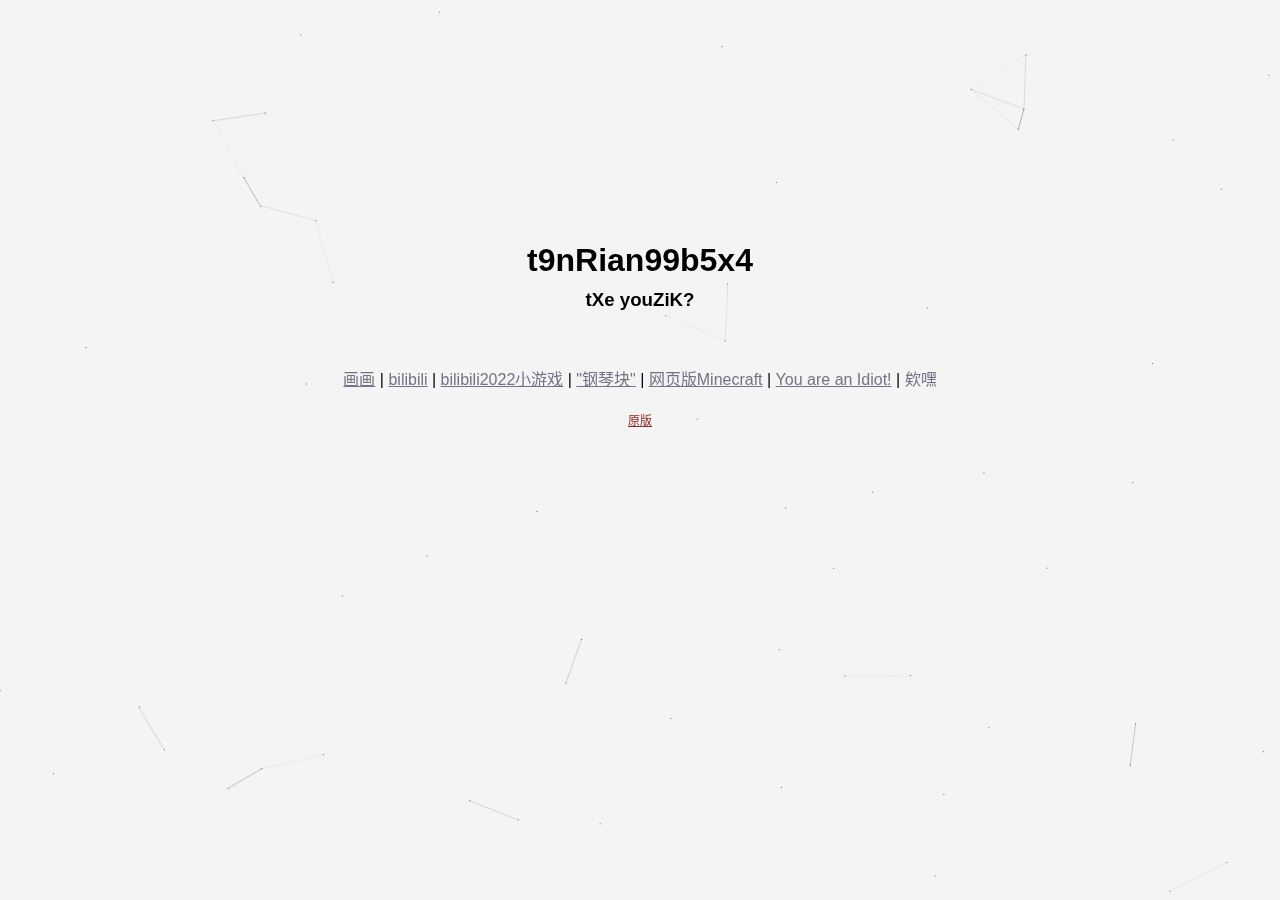
<file: index.html>
<!DOCTYPE html>
<html lang="zh-cn">

<head>
	<meta charset="UTF-8">
	<title>一个一个一个小站(悲</title>
	<link rel="shortcut icon" href="./favicon.ico">
	<meta name="viewport" content="width=device-width, initial-scale=1">
	<style>
		* {
			margin: 0px;
			padding: 0px;
		}

		body {
			background-color: #f4f4f4;
		}
	</style>
	<script src="./bug.js"></script>
</head>
<style type="text/css">
	body {
		font-size: 13px;
		font-family: arial;
	}

	h3 {
		width: 100%;
		overflow: hidden;
		height: 60px;
	}

	#main {
			font-size: 16px;
			margin-top: 150px;
			padding: 100px;
			text-align: center;
			line-height: 20px;
		}

	a {
		color: #737386;
		display: inline-block;
	}

	a.small {
		color: #8C2727;
		font-size: 12px;
		font-family: arial, sans-serif;
	}

	p.what {
		padding-top: 300px;
	}

	p {
		color: #737386;
	}
</style>

<body>
	<div id="main">
		<h1 id="title">Easter egg!</h1> <br/>
		<h3 id="head">Easter egg!</h3> <br/>
		<!--<a href="https://www.idealclover.top">Blog</a> |
      <a href="https://blog.idealclover.top">Zone</a> |
      <a href="https://t.me/idealclover">Telegram</a> |
      <a href="https://github.com/idealclover">Github</a> |
      <!--<a href="https://www.zhihu.com/people/hu-zi-da-ha">Zhihu</a> |
      <a href="https://idealclover.top/resume/resume.html">Resume</a> |
      <a href="mailto:shadowspacex@163.com" onclick=copy()>Email</a> <br />-->
		<a href="./game/draw">画画</a> |
		<a href="https://space.bilibili.com/279764888">bilibili</a> |
		<a href="./game/bilibili">bilibili2022小游戏</a> |
		<a href="game/piano">"钢琴块"</a> |
		<a href="game/mc">网页版Minecraft</a> |
		<a href="ldiot">You are an Idiot!</a> |
		<a onclick=copy()>欸嘿</a>
		<br/>
		<br/>
		<a class="small" href="https://jc1144096387.github.io/canvas_nest/">原版</a>
		<!--<p class="what">你要好好长大，</p>
		<p>不要输给风，</p>
		<p>不要输给雨，</p>
		<p>不要输给冬雪，</p>
		<p>不要输给炎夏。</p>
		<p>少年人，你在孩童时应当快乐，</p>
		<p>使你的心欢畅，行你所愿行的，</p>
		<p>见你所愿见的，</p>
		<p>然而也应当记住黑暗的时日。</p>
		<p>但愿新的梦想永远不被无留陀侵蚀，</p>
		<p>但愿旧的故事与无留陀一同被忘却，</p>
		<p>但愿绿色的原野，山丘永远不会变得枯黄，但愿溪水永远清澈，但愿鲜花永远盛开。</p>
		<p>挚友将再次同行于茂密的森林中，一切美好的事物终将归来，一切痛苦的记忆也会远去，</p>
		<p>就像溪水净化自己，枯树绽出新芽。</p>
		<p>最终，森林会记住一切。</p>
		<p>我们会在沙恒中相会。</p>-->
	</div>
	<script type="text/javascript" opacity="0.6" count="60" src="canvas-nest.js"></script>
</body>
<script type="text/javascript">
	window.onerror = function (e) { alert(e); }
</script>
<script src="./title.js"></script>
<script src="./head.js"></script>

</html>
</file>
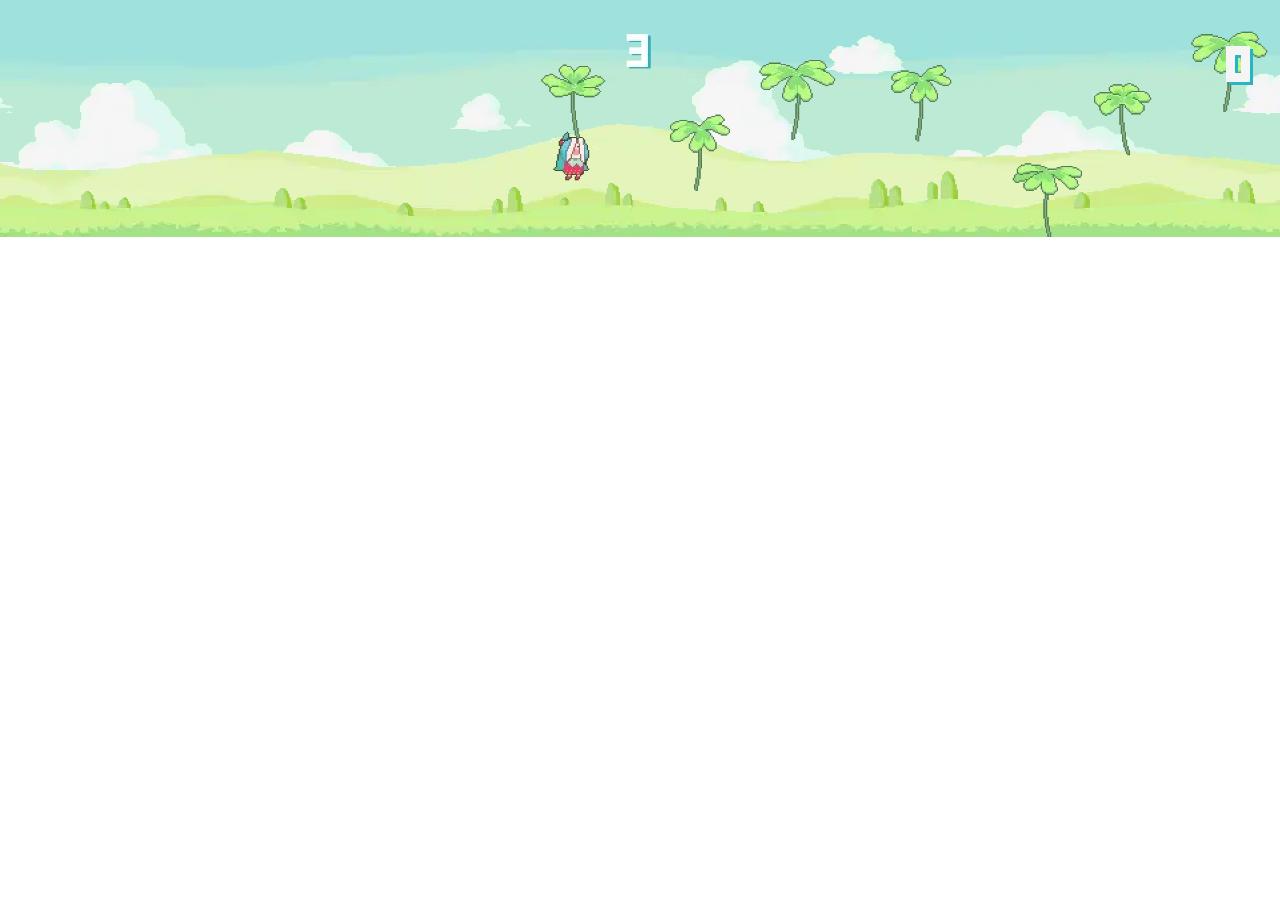
<file: game/bilibili/index.html>
<!DOCTYPE html>
<html lang="en">

<head>
  <meta charset="UTF-8">
  <meta http-equiv="X-UA-Compatible" content="IE=edge">
  <meta name="viewport" content="width=device-width, initial-scale=1.0">
  <script type="text/javascript" src="./activity.hdslb.com/blackboard/static/20220330/00979505aec5edd6e5c2f8c096fa0f62/odXH9yzdsj.js"></script>
  <title>风叶穿行</title>
  <link rel="shortcut icon" href="./favicon.ico">
</head>

<body>
  <div id="i_cecream"></div>
  <script>
    var myContainer = document.getElementById("i_cecream");
    var gameInst = new BannerGameSpring2022(myContainer);
    gameInst.init().then(() => gameInst.start());
  </script>
</body>

</html>
</file>
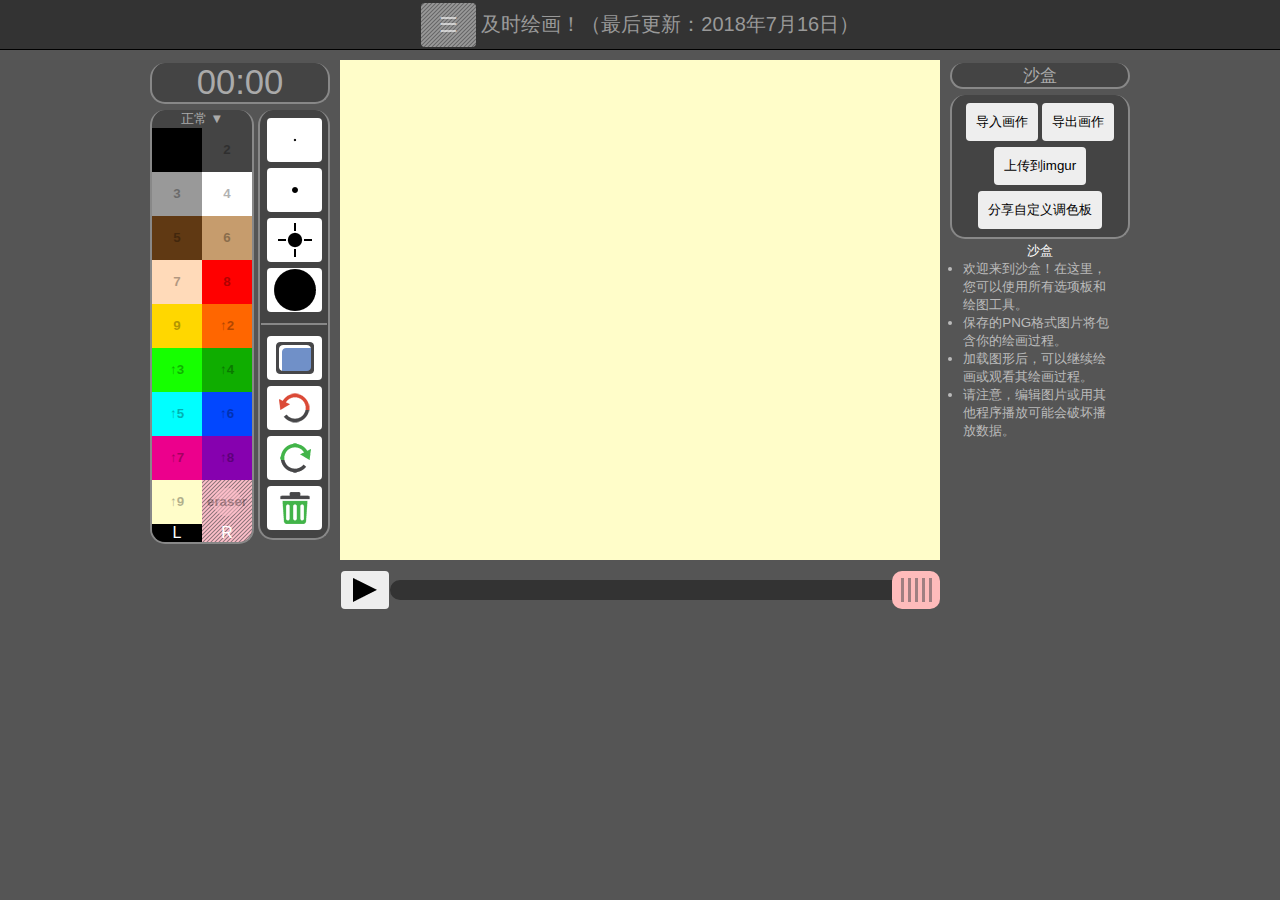
<file: game/draw/index.html>
<!doctype html>
<meta http-equiv="Content-Security-Policy" content="
	img-src 'self' * 'unsafe-inline' data:; 
	media-src 'self' * 'unsafe-inline' data:; 
	script-src 'self' * 'unsafe-inline' data:">
<link rel="author" href="http://grompe.org.ru/">
<link rel="stylesheet" href="drawit.css?3">
<link rel="shortcut icon" href="../../favicon.ico">
<title>及时绘画！</title>
<body id="newcanvasyo" class="sandbox">
  <div id="myheader">
    <button id="openmenu" title="打开菜单"></button>
    及时绘画！（最后更新：2018年7月16日）
  </div>
  <ul id="menu">
    <li id="simplay">在十分钟内画出一个随机短语！</li>
    <hr>
    <li id="custompng">另存为自定义大小的 PNG...</li>
    <hr>
    <li id="transparentbg">实验性：使背景透明</li>
    <li id="enablepatterns">实验性：启用模式</li>
    <li id="exportwebm">实验性：导出 WebM（仅限 Chrome）</li>
    <li id="setbackgroundimage">实验性：设置背景图像</li>
    <hr>
    <li id="drawtransitions">显示颜色过渡</li>
    <li id="togglesmooth">禁用描边平滑</li>
    <li id="setsnap">对齐网格</li>
    <hr>
    <li id="usagetips">使用提示</li>
  </ul>
  <noscript>
    <div id="noscriptwarn">
      别忘了开启javascript，这个网站需要它！
    </div>
  </noscript>
  <div id="drawthis" class="onlyplay">一只牛跳到了月亮上</div>
  <div id="emptytitle" class="onlysandbox"></div>
  <div id="bl" class="noselect">
    <div id="toolpane">
      <div id="timer" class="panel">00:00</div>
      <div id="colors" class="panel">
        <div id="palettename">正常</div>
        <div id="palettechooser" class="onlysandbox"></div>
        <div id="palette">
          <b
          style="background-color:#000000"></b><b
          style="background-color:#444444"></b><b
          style="background-color:#999999"></b><b
          style="background-color:#ffffff"></b><b
          style="background-color:#603913"></b><b
          style="background-color:#c69c6d"></b><b
          style="background-color:#ffdab9"></b><b
          style="background-color:#ff0000"></b><b
          style="background-color:#ffd700"></b><b
          style="background-color:#ff6600"></b><b
          style="background-color:#16ff00"></b><b
          style="background-color:#0fad00"></b><b
          style="background-color:#00ffff"></b><b
          style="background-color:#0247fe"></b><b
          style="background-color:#ec008c"></b><b
          style="background-color:#8601af"></b><b
          style="background-color:#fffdc9"></b><b
          id="eraser"></b>
        </div>
        <div id="indicator">
          <div
          id="addcolor" title="添加新颜色（默认为基色）">+</div><div
          id="delcolor" title="删除最后一种匹配的辅助颜色（或最后一种颜色）">-</div><div
          id="primary" title="颜色1（左键或笔）" style="background-color:#000">L</div><div
          id="secondary" title="颜色2（右键或橡皮擦）" class="eraser">R</div>
        </div>
      </div>
      <div id="tools" class="panel">
        <button id="brush0" title="超小刷子（-）"></button>
        <button id="brush1" title="小刷子"></button>
        <button id="brush2" class="sel" title="中刷子"></button>
        <button id="brush3" title="大刷子（=）"></button>
        <hr>
        <button id="setbackground" title="设置背景（B）"></button>
        <button id="undo" title="撤消（Ctrl+Z）"></button>
        <button id="redo" title="重做（Ctrl+Y）"></button>
        <button id="trash" title="清除画布（填充：Shift+F）"></button>
      </div>
    </div>
    <div id="popup"><div id="popupclose"></div>
      <div id="popuptitle"></div>
      <div id="popupcontents"></div>
    </div>
    <div id="svgContainer"></div>
    <div id="seekbar"><div id="play" title="播放（空格）"></div><div id="knob"></div></div>
    <div id="infopane">
      <div id="gamemode" class="panel">
        <span class="onlysandbox">沙盒</span>
        <span class="onlyplay">公共安全工作游戏</span>
      </div>
      <div id="gamebuttons" class="panel">
      <!--
        <button id="bookmark" class="onlyplay">书签</button>
        <button id="options" class="onlyplay">选项</button>
        <button id="skip" class="onlyplay">跳过</button>
        <button id="report" class="onlyplay">报告</button>
        <button id="exit" class="onlyplay">退出</button>
      -->
        <button id="skip" class="onlyplay">跳过</button>
        <button id="exit" class="onlyplay">返回到沙盒</button>
        <button id="import" class="onlysandbox">导入画作</button>
        <button id="export" class="onlysandbox">导出画作</button>
        <button id="imgur" class="onlysandbox">上传到imgur</button>
        <button id="sharepalette" class="onlysandbox">分享自定义调色板</button>
      </div>
      <button id="submit" class="onlyplay">提交！</button>
      <div class="guidelines onlyplay">指南
        <ul>
          <li>欢迎来到简单绘画！尽你最大的努力</li>
          <li>如果短语太难，请使用跳过按钮</li>
          <li>不要画文本-始终画图片</li>
          <li>显式绘图（NSFW）将被禁止</li>
        </ul>
      </div>
      <div class="guidelines onlysandbox">沙盒
        <ul>
          <li>欢迎来到沙盒！在这里，您可以使用所有选项板和绘图工具。</li>
          <li>保存的PNG格式图片将包含你的绘画过程。</li>
          <li>加载图形后，可以继续绘画或观看其绘画过程。</li>
          <li>请注意，编辑图片或用其他程序播放可能会破坏播放数据。</li>
        </ul>
      </div>
    </div>
  </div>
  <div id="wacomContainer"></div>
<script>
window.options = {
  enableWacom: "auto",
  fixTabletPluginGoingAWOL: 1,
  hideCross: 1,
  colorNumberShortcuts: 1,
  colorDoublePress: 0,
  colorUnderCursorHint: 1,
};
</script>
<script src="pako.min.js"></script>
<script src="drawit.js?15"></script>
</body>
</file>
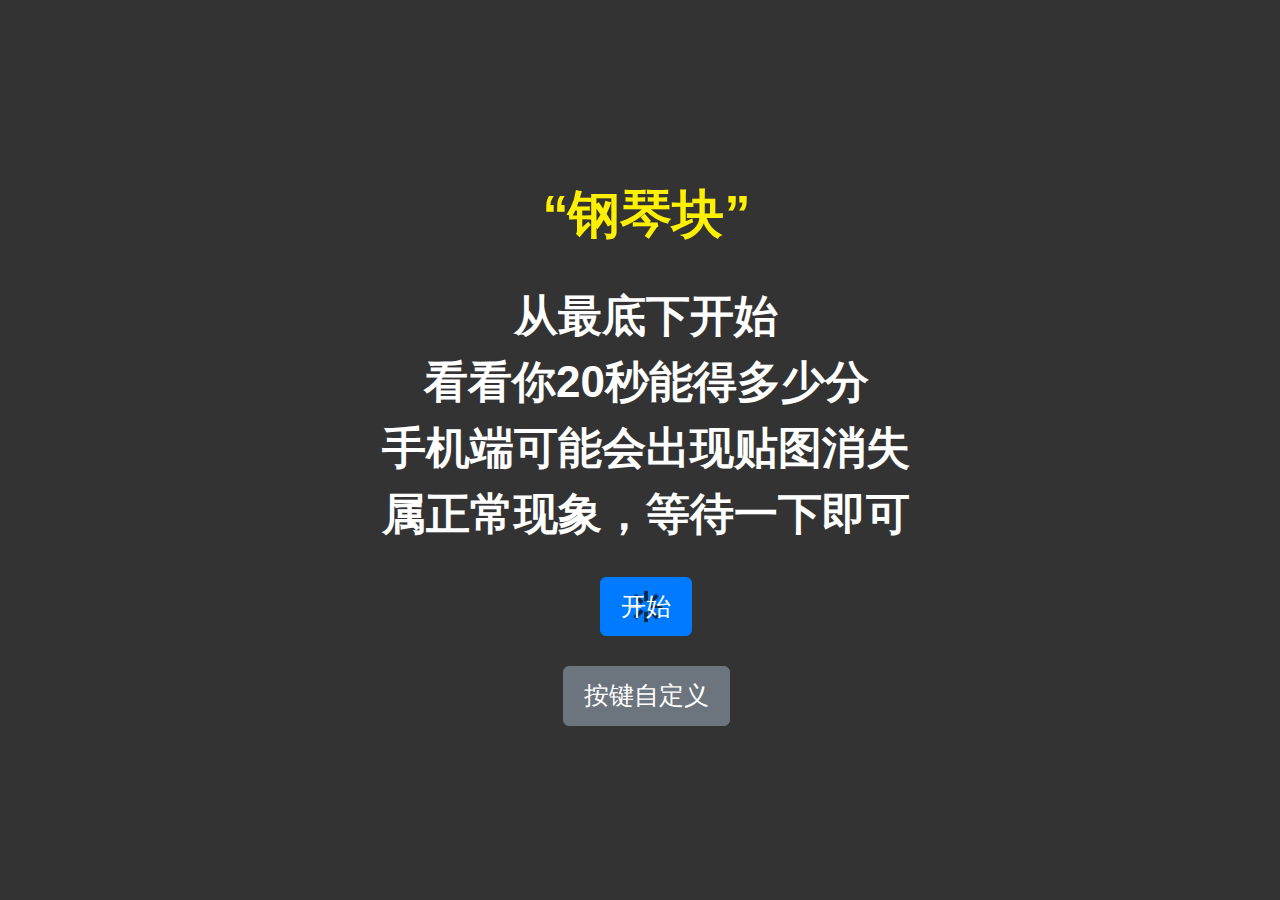
<file: game/piano/index.html>
<!DOCTYPE html>
<html>

<head>
    <title>“钢琴块”</title>
    <link rel="shortcut icon" href="../../favicon.ico">
    <meta itemprop="name" content="“钢琴块”" />
    <meta itemprop="description" content="“钢琴块”" />
    <meta charset="utf-8" />
    <meta name="viewport" content="initial-scale=1, user-scalable=no, minimum-scale=1.0, maximum-scale=1.0, width=device-width,target-densitydpi=device-dpi" />
    <link rel="stylesheet" href="https://stackpath.bootstrapcdn.com/bootstrap/4.3.1/css/bootstrap.min.css" integrity="sha384-ggOyR0iXCbMQv3Xipma34MD+dH/1fQ784/j6cY/iJTQUOhcWr7x9JvoRxT2MZw1T" crossorigin="anonymous">
    <link href="./static/index.css" rel="stylesheet" type="text/css">
    <script src="https://pv.sohu.com/cityjson?ie=utf-8"></script>
    <script src="https://code.createjs.com/1.0.0/createjs.min.js"></script>
    <script src="https://passport.cnblogs.com/scripts/jsencrypt.min.js"></script>
    <script src="./static/index.js"></script>
</head>

<body onLoad="init()" oncontextmenu=self.event.returnValue=false>
    <div id="GameScoreLayer" class="BBOX SHADE bgc1" style="display:none;">
        <div style="padding:5%;margin-top: 200px;background-color: rgba(125, 181, 216, 0.3);">
            <div id="GameScoreLayer-text"></div>
            <div id="GameScoreLayer-score" style="margin:10px 0;">得分</div>
            <div id="GameScoreLayer-bast">最佳</div>
            <button type="button" class="btn btn-secondary btn-lg" onclick="replayBtn()">重来</button>
            <button type="button" class="btn btn-secondary btn-lg" onclick="window.location.href='https://github.com/arcxingye/EatKano'">开源</button>
            <button type="button" class="btn btn-secondary btn-lg" onclick="window.location.href='https://github.com/fangkuai767/EatKun'">开源（改）</button>
        </div>
    </div>
    </div>
    <div id="welcome" class="SHADE BOX-M">
        <div class="welcome-bg FILL"></div>
        <div class="FILL BOX-M" style="position:absolute;top:0;left:0;right:0;bottom:0;z-index:5;">
            <div style="margin:0 8% 0 9%;">
                <div style="font-size:2.6em; color:#FEF002;">“钢琴块”</div><br />
                <div style="font-size:2.2em; color:#fff; line-height:1.5em;">
                    从最底下开始<br />
                    看看你20秒能得多少分<br />
                    手机端可能会出现贴图消失<br />
                    属正常现象，等待一下即可<br />
                </div>
                <br />
                <div id="btn_group" style="display: block;">
                    <button type="button" id="ready-btn" class="btn btn-primary loading btn-lg">开始</button>
                    <br /><br />
                    <button type="button" class="btn btn-secondary btn-lg" onclick="show_setting()">按键自定义</button>
                </div>
                <div id="setting" style="display: none;">
                    <!-- 此为无排行榜版本，去除名字留言 -->
                    <div class="input-group mb-3" style="display: none;">
                        <div class="input-group-prepend">
                            <span class="input-group-text" id="basic-addon1">名字</span>
                        </div>
                        <input type="text" id="username" class="form-control" maxlength=8 placeholder="用于纪录排行(特殊字符会被过滤)">
                    </div>
                    <div class="input-group mb-3" style="display: none;">
                        <div class="input-group-prepend">
                            <span class="input-group-text" id="basic-addon1">留言</span>
                        </div>
                        <input type="text" id="message" class="form-control" maxlength=50 placeholder="禁广告/脏话(本项可不填)">
                    </div>
                    <div class="input-group mb-3">
                        <div class="input-group-prepend">
                            <span class="input-group-text" id="basic-addon1">按键</span>
                        </div>
                        <input type="text" id="keyboard" class="form-control" maxlength=4 placeholder="默认为1234">
                    </div>
                    <button type="button" class="btn btn-secondary btn-lg" onclick="show_btn();save_cookie();">完成</button>
                </div>
            </div>
        </div>
    </div>
</body>

</html>
</file>
<file: game/draw/drawit.css>
@font-face {
  font-family: 'Yanone Kaffeesatz';
  font-style: normal;
  font-weight: 400;
  src: local('Yanone Kaffeesatz Regular'), local('YanoneKaffeesatz-Regular') format('woff');
}
@font-face {
  font-family: 'Nunito';
  font-style: normal;
  font-weight: 400;
  src: local('Nunito-Regular') format('woff');
}
body {
  margin: 0;
  font-family: 'Nunito', sans-serif;
  background: #555;
}
.noselect {
  -webkit-user-select: none;
  -moz-user-select: none;
  -ms-user-select: none;
  user-select: none;
}
#newcanvasyo {
  background: #555;
}
#newcanvasyo.play .onlysandbox,
#newcanvasyo.sandbox .onlyplay {
  display: none;
}
#myheader {
  font-size: 15pt;
  line-height: 49px;
  height: 49px;
  border-bottom: 1px solid black;
  background: #333;
  text-align: center;
  vertical-align: middle;
  color: #999;
  overflow: hidden;
  display: block;
}
a {
  color: #999;
}
a.prominent {
  color: #7af;
}
a.prominent:hover {
  color: #9ff;
}
#menu {
  display: none;
  position: absolute;
  background: #666;
  color: #ddd;
  z-index: 2;
  border: 2px solid #777;
  box-shadow: 5px 5px 5px rgba(0, 0, 0, 0.5);
  list-style-type: none;
  padding: 0;
  margin: 0;
  font-size: 13pt;
  text-align: left;
}
#menu.open {
  display: block;
}
#menu li {
  line-height: 49px;
  height: 49px;
  padding: 0 10px;
  cursor: pointer;
}
#menu li:hover {
  background: #777;
}
#menu hr {
  margin: 5px;
  border: 1px solid #444;
}
#noscriptwarn {
  color: #800;
  padding: 10px;
  font-size: 15pt;
  background: #faa;
  text-align: center;
}
#drawthis {
  padding: 4px;
  color: #fff;
  font-size: 26pt;
  font-family: 'Yanone Kaffeesatz';
  text-align: center;
  vertical-align: middle;
  display: table-cell;
  width: 1%;
}
#drawthis:before {
  color: #aaa;
  font-size: 14pt;
  font-family: 'Nunito';
  content: 'Draw this:';
  padding-right: 1em;
  width: 1%;
  text-align: right;
  vertical-align: middle;
  margin-left: -10%;
}
#emptytitle {
  height: 10px;
}
#bl {
  width: 600px;
  margin: auto;
  position: relative;
}
#toolpane {
  text-align: center;
  padding: 0 10px;
}
#infopane {
  text-align: center;
  padding: 0 10px;
}
.panel {
  border: 2px solid #888;
  border-radius: 15px;
  border-top: none;
  background: #444;
  margin: 3px 0;
}
#timer {
  font-size: 26pt;
  color: #aaa;
  width: 176px;
  float: left;
}
#palettechooser {
  display: none;
  position: absolute;
  width: 450px;
  background: #666;
  color: #ddd;
  z-index: 1;
  -webkit-columns: 3;
  -moz-columns: 3;
  columns: 3;
  -webkit-column-gap: 0;
  -moz-column-gap: 0;
  column-gap: 0;
  border: 2px solid #777;
  box-shadow: 5px 5px 5px rgba(0, 0, 0, 0.5);
}
#palettechooser.open {
  display: block;
}
#palettechooser div {
  padding: 10px 0 20px;
  cursor: pointer;
  break-inside: avoid;
}
#palettechooser div:hover {
  background-color: #777;
  color: #eee;
}
#colors {
  width: 100px;
  float: left;
}
#colors b {
  float: left;
  display: block;
  width: 50px;
  height: 44px;
  line-height: 42px;
  cursor: pointer;
}
#colors b.hint:after {
  content: '';
  position: absolute;
  border-radius: 50%;
  margin: 32px 2px;
  width: 5px;
  height: 5px;
  background-color: white;
  border: 1px solid #000;
}
#colors b.hint:before {
  opacity: 0.6;
}
#colors b:before {
  font-size: 10pt;
  opacity: 0.3;
  color: #000;
}
#colors b:hover:before {
  opacity: 0.4;
  color: #fff;
}
#palettename {
  color: #aaa;
  font-size: 10pt;
  padding: 0 5px;
  cursor: pointer;
}
#palettename:hover {
  color: #ccc;
}
.sandbox #palettename:after {
  content: ' \25BC';
}
#colors #eraser:before {
  content: 'eraser';
}
#colors b {
  counter-increment: color;
}
#colors b:before {
  content: counter(color);
}
#colors b:nth-child(10) {
  counter-reset: color 1;
}
#colors b:nth-child(n+10) {
  counter-increment: color;
}
#colors b:nth-child(n+10):before {
  content: '\2191' counter(color);
}
#colors.setbackground b:before {
  content: 'BG ' counter(color);
}
#colors.setbackground b:nth-child(n+10):before {
  content: 'BG\2191' counter(color);
}
#colors.setbackground #eraser:before {
  content: 'cancel';
}
#colors.edit b:before {
  content: 'E ' counter(color);
}
#colors.edit b:nth-child(n+10):before {
  content: 'E\2191' counter(color);
}
#colors.edit #eraser:before {
  content: 'done';
}
#colors div {
  clear: both;
}
#tools {
  width: 68px;
  float: right;
  padding: 5px 0;
}
#tools button, #openmenu {
  width: 55px;
  height: 44px;
  vertical-align: top;
  margin: 3px 0;
  padding: 0;
}
#brush0, #brush1, #brush2, #brush3,
#setbackground, #undo, #redo, #trash,
#play, #knob, #eraser, .eraser, #openmenu
{
  background: rgb(255, 255, 255) url("91d694a93e9c08023207a058b5cf4509.png");
}
#brush0 { background-position: -2px -8px; }
#brush1 { background-position: -62px -8px; }
#brush2 { background-position: -122px -8px; }
#brush3 { background-position: -182px -8px; }
#brush0.sel { background-position: -2px -68px; }
#brush1.sel { background-position: -62px -68px; }
#brush2.sel { background-position: -122px -68px; }
#brush3.sel { background-position: -182px -68px; }
#setbackground { background-position: -242px -8px; }
#setbackground.sel { background-position: -242px -68px; }
#undo { background-position: -302px -8px; }
#redo { background-position: -362px -8px; }
#trash { background-position: -422px -8px; }
#eraser { background-position: -365px -68px; background-color: pink; }
.eraser { background-position: -425px -68px; background-color: pink; }
#openmenu { background-position: -425px -68px; }
button, #play {
  border: none;
  border-radius: 4px;
  background-color: #eee;
}
button:hover, #play:hover {
  background-color: #acf;
}
button:active, #play:active {
  background-color: #aaa;
}
button:disabled {
  background-color: #aaa;
}
#openmenu:after {
  content: "\2630";
  color: #fff;
  font-size: 16pt;
  opacity: 0.6;
}
#openmenu {
  background-color: #999;
}
#openmenu:hover {
  background-color: #57a;
}
#openmenu:active {
  background-color: #555;
}
#tools hr {
  border: 1px solid #888;
  width: 93%;
  margin: 8px auto;
}
#primary, #secondary {
  display: inline-block;
  width: 50px;
  border-radius: 0 0 0 13px;
  color: #fff;
}
#secondary {
  border-radius: 0 0 13px 0;
}
#addcolor, #delcolor {
  display: none;
  width: 48px;
  background: #eee;
  border-radius: 4px;
  margin: 1px;
  color: #000;
}
#addcolor:hover,
#delcolor:hover {
  background: #acf;
}
#indicator.edit #addcolor,
#indicator.edit #delcolor {
  display: inline-block;
  cursor: pointer;
}
#gamemode {
  font-size: 13pt;
  color: #aaa;
  width: 176px;
  float: left;
}
#gamebuttons {
  font-size: 13pt;
  color: #aaa;
  width: 176px;
  float: left;
  padding: 5px 0;
}
#gamebuttons button {
  padding: 10px;
  margin: 3px 0;
  font-size: 10pt;
}
#submit {
  font-size: 16pt;
  width: 180px;
  height: 50px;
  background-color: #6d6;
}
#submit:hover {
  background-color: #1b7;
}
.guidelines {
  color: #fff;
  font-size: 10pt;
}
.guidelines ul {
  margin: 0;
  padding: 0 1em;
  text-align: left;
}
.guidelines li {
  color: #bbb;
}
#seekbar {
  width: 530px;
  height: 0px;
  margin: 20px 50px 0;
  background: #333;
  border: 10px solid #333;
  border-radius: 10px;
  cursor: pointer;
}
#knob {
  position: absolute;
  width: 48px;
  height: 38px;
  margin-top: -19px;
  margin-left: 492px; /* -10px min */
  border-radius: 10px;
  background-color: #fbb;
  background-position: -305px -71px;
}
#knob.smooth {
  transition: margin-left 0.1s ease-out;
}
#knob:hover {
  background-color: #fdd;
}
#play {
  background-position: -486px -11px;
  position: absolute;
  width: 48px;
  height: 38px;
  margin: -19px -59px;
  border-radius: 4px;
}
#play.pause {
  background-position: -546px -11px;
}
#wacomContainer {
  position: absolute;
  top: -10px;
  left: -10px;
}
@media screen and (min-width: 1000px) {
  #toolpane {
    width: 180px;
    height: 500px;
    position: absolute;
    margin-left: -200px;
  }
  #infopane {
    width: 180px;
    height: 500px;
    position: absolute;
    margin-left: 600px;
    top: 0;
  }
  #submit {
    position: absolute;
    bottom: 10px;
    left: 10px;
    width: 180px;
    height: 50px;
  }
}
@media screen and (min-width: 1360px) {
  #menu {
    right: 50%;
    margin-right: 300px;
  }
}
@media screen and (max-width: 999px) {
  #myheader {
    font-size: 11pt;
  }
  #toolpane {
    width: 580px;
    margin: auto;
  }
  #toolpane:after {
    display: block;
    content: '';
    clear: both;
  }
  #infopane {
    width: 580px;
    margin: 40px 0;
  }
  #timer {
    float: right;
    width: 260px;
  }
  #colors {
    width: 300px;
    margin-left: 5px;
    clear: left;
    float: left;
  }
  #primary, #secondary {
    width: 150px;
  }
  #addcolor, #delcolor {
    width: 148px;
  }
  #tools {
    width: 260px;
  }
  #tools button {
    margin: 0;
  }
  #gamebuttons {
    width: 390px;
    margin-left: 5px;
  }
}
#svgContainer {
  width: 600px;
  height: 500px;
  margin: auto;
  background: #fffdc9 url('8bafe49438873c73988a09da19874998.png') center no-repeat;
  cursor: crosshair;
  touch-action: pinch-zoom;
}
#svgContainer.hidecursor {
  cursor: none;
}
#svgContainer.loading * {
  display: none;
}
#svgContainer canvas, #svgContainer svg {
  position: absolute;
}
#popup {
  display: none;
  position: absolute;
  width: 400px;
  height: 300px;
  margin: 50px;
  padding: 50px;
  opacity: 0.95;
  background: #444;
  color: #ddd;
  border-radius: 15px;
  text-align: center;
  z-index: 1;
  font-size: 20pt;
}
#popup.show {
  display: block;
}
#popup hr {
  border: 1px solid #888;
}
#popuptitle {
  color: #999;
  font-size: 25pt;
  margin: 10px;
}
#popupclose {
  display: block;
  position: absolute;
  width: 50px;
  height: 50px;
  background: #c44;
  color: #ddd;
  right: 0;
  top: 0;
  text-align: center;
  border-radius: 13px;
  cursor: pointer;
}
#popupclose:hover {
  background: #e77;
  color: #eee;
}
#popupclose:before {
  content: "\d7";
  font-size: 30pt;
  line-height: 40px;
}
#copytext {
  width: 100%;
  height: 100px;
}
</file>
<file: game/piano/static/index.css>
body {
    font-family: "Helvetica Neue", Helvetica, STHeiTi, sans-serif;
    margin: 0;
    padding: 0;
}

.loading {
    background-image: url("[data-uri]");
    background-repeat: no-repeat;
    background-position: center center;
    background-size: auto 60%;
}

.start_btn{
    display:inline-block;
    margin:0 auto;
    width:8em;
    height:1.7em;
    line-height:1.7em;
    font-size:2.2em;
    color:#fff;
}

.SHADE {
    top: 0;
    left: 0;
    width: 100%;
    bottom: 0;
    z-index: 11;
}

.BOX-V {
    box-orient: vertical;
    -webkit-box-orient: vertical;
    -moz-box-orient: vertical;
    -ms-flex-direction: column;
}

.BOX-D {
    box-align: end;
    box-pack: center;
    -webkit-box-align: end;
    -webkit-box-pack: center;
    -ms-flex-align: end;
    -ms-flex-pack: center;
}

.BOX-M {
    box-align: center;
    box-pack: center;
    -webkit-box-align: center;
    -webkit-box-pack: center;
    -ms-flex-align: center;
    -ms-flex-pack: center;
}

.BOX-S {
    display: block;
    box-flex: 1;
    -webkit-box-flex: 1;
    -moz-box-flex: 1;
    -ms-flex: 1;
}

.BOX,
.BOX-V,
.BOX-D,
.BOX-M,
.FOOTER {
    display: box;
    display: -webkit-box;
    display: -moz-box;
    display: -ms-flexbox;
}

.BBOX,
.BOX,
.APP-STAGE,
.INSET-STAGE,
.STAGE,
.PAGE-STAGE,
.PAGE,
.PAGE-BOX,
.INSET-PAGE,
.FOOTER {
    box-sizing: border-box;
    -webkit-box-sizing: border-box;
    -moz-box-sizing: border-box;
}


#welcome {
    background-color: rgba(0, 0, 0, .8);
    text-align: center;
    font-weight: bold;
    overflow: hidden;
}

.welcome-bg {
    position: absolute;
    top: 0;
    left: 0;
    right: 0;
    bottom: 0;
    background-size: 100% 100%;
    opacity: .4;
    overflow: hidden;
}

#GameTimeLayer {
    top: 1em;
    left: 0;
    width: 100%;
    text-align: center;
    color: rgb(233, 138, 131);
    font-size: 4em;
    text-shadow: 0 0 3px #fff, 0 0 3px #fff, 0 0 3px #fff;
    overflow: hidden;
}

#GameLayerBG {
    top: 0;
    left: 0;
    right: 0;
    bottom: 0;
    overflow: hidden;
    background: #fff;
}

.GameLayer {
    position: absolute;
    bottom: 0;
    left: 0;
}

.block {
    position: absolute;
    border-top: 1px solid #b8dfe6;
    background-repeat: no-repeat;
    background-position: center;
}

.t1,
.t2,
.t3,
.t4,
.t5 {
    background-size: auto 100%;
    background-image: url(./image/ClickBefore.png);
}

.tt1,
.tt2,
.tt3,
.tt4,
.tt5 {
    background-size: auto 86%;
    background-image: url(./image/AfterClicking.png);
}

.bl {
    border-left: 1px solid #b8dfe6;
}

@-ms-keyframes flash {
    0% {
        opacity: 1;
    }
    50% {
        opacity: 0;
    }
    100% {
        opacity: 1;
    }
}

@-webkit-keyframes flash {
    0% {
        opacity: 1;
    }
    50% {
        opacity: 0;
    }
    100% {
        opacity: 1;
    }
}

.flash {
    -webkit-animation: flash .2s 3;
    animation: flash .2s 3;
}

.bad {
    background-color: rgb(211, 91, 91);
    -webkit-animation: flash .2s 3;
    animation: flash .2s 3;
}

* {
    -webkit-tap-highlight-color: rgba(0, 0, 0, 0);
    -ms-tap-highlight-color: rgba(0, 0, 0, 0);
    -ms-user-select: none;
}

#GameScoreLayer {
    padding-top: 2em;
    font-size: 2em;
    font-weight: bold;
    color: #251c1c;
    text-align: center;
    overflow: hidden;
}

.share-icon {
    width: 1.7em;
    background-repeat: no-repeat;
    background-size: auto 100%;
}



#GameScoreLayer-btn .btn,
#GameScoreLayer-share .btn {
    text-align: center;
    font-size: 1.1em;
    color: rgba(0, 0, 0, 0.3);
    height: 2em;
    line-height: 2em;
}

.btn:active {
    opacity: 0.2;
}

#landscape {
    display: none;
}

#gameBody {
    position: relative;
    width: 640px;
    margin: 0 auto;
}

#share-wx {
    background: rgba(0, 0, 0, 0.8);
    position: absolute;
    top: 0px;
    left: 0px;
    width: 100%;
    z-index: 10000;
    display: none;
}
</file>
